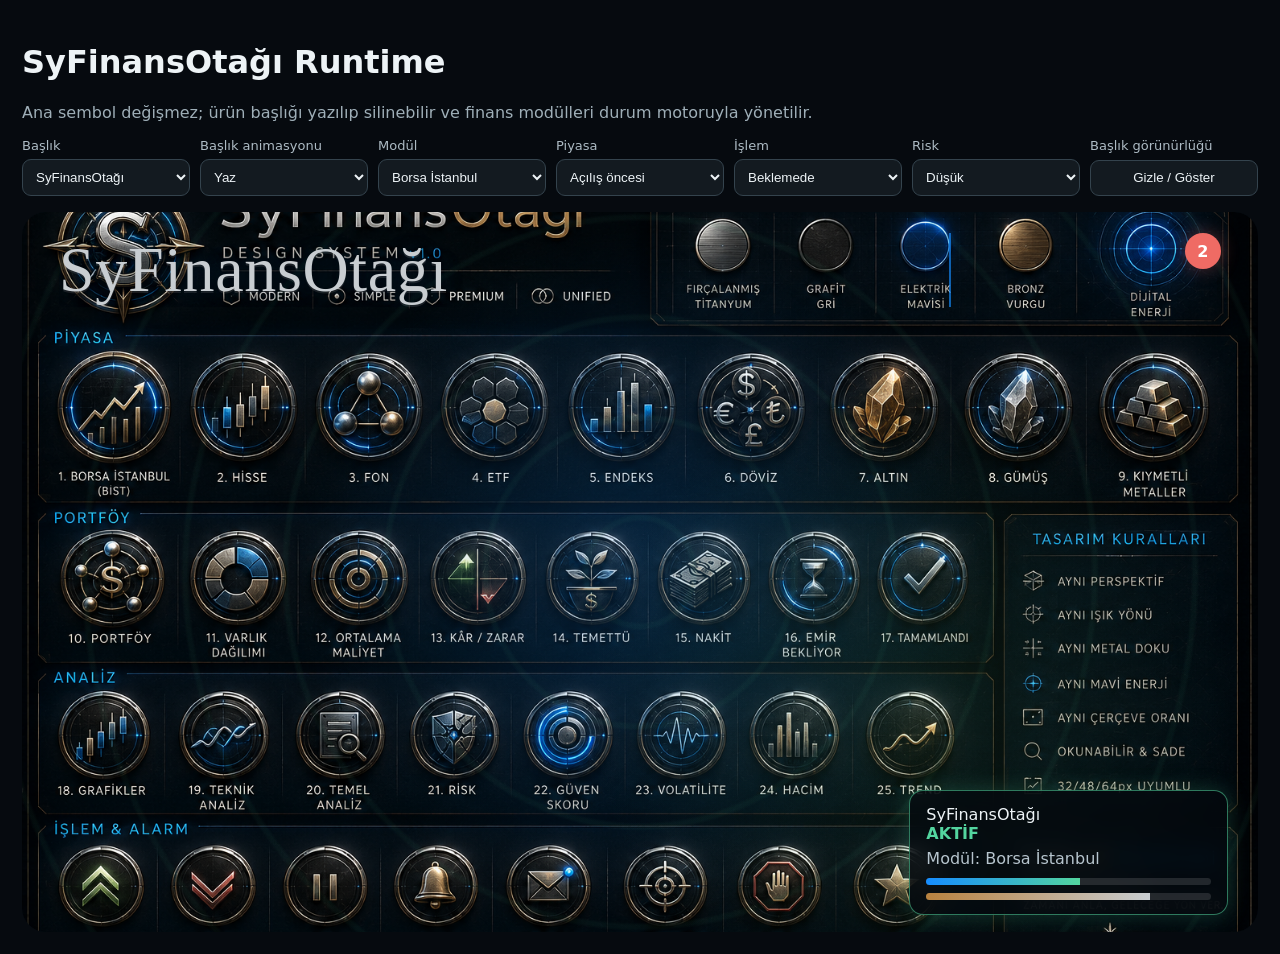
<file: icons/SYK_FINANS_OTAGI_RUNTIME_v1.0/demo/index.html>
<!doctype html>
<html lang="tr">
<head>
  <meta charset="utf-8">
  <meta name="viewport" content="width=device-width,initial-scale=1">
  <title>SyFinansOtağı Runtime v1.0</title>
  <link rel="stylesheet" href="../src/syk-finans-otagi-runtime.css">
  <style>
    body { margin:0; background:#060a0f; color:#edf3f6; font-family:system-ui,sans-serif; }
    main { max-width:1500px; margin:auto; padding:22px; }
    .controls {
      display:grid;
      grid-template-columns:repeat(7,minmax(125px,1fr));
      gap:10px;
      margin:16px 0;
    }
    label { display:grid; gap:6px; color:#adbbc4; font-size:13px; }
    select,input,button {
      width:100%;
      box-sizing:border-box;
      background:#131a20;
      color:#edf3f6;
      border:1px solid #34434d;
      border-radius:9px;
      padding:9px;
    }
    button { cursor:pointer; }
    .meta { color:#9fafb8; }
    @media(max-width:1100px){.controls{grid-template-columns:repeat(3,1fr)}}
    @media(max-width:620px){.controls{grid-template-columns:1fr}}
  </style>
</head>
<body>
<main>
  <h1>SyFinansOtağı Runtime</h1>
  <p class="meta">
    Ana sembol değişmez; ürün başlığı yazılıp silinebilir ve finans modülleri durum motoruyla yönetilir.
  </p>

  <section class="controls">
    <label>Başlık
      <select id="brand">
        <option value="syfinansotagi">SyFinansOtağı</option>
        <option value="sykasif">SyKâşif</option>
        <option value="syotagi">SyOtağı</option>
      </select>
    </label>

    <label>Başlık animasyonu
      <select id="brandAnimation">
        <option value="write">Yaz</option>
        <option value="erase">Sil</option>
        <option value="fade">Belir</option>
      </select>
    </label>

    <label>Modül
      <select id="module">
        <option value="bist">Borsa İstanbul</option>
        <option value="stock">Hisse</option>
        <option value="fund">Fon</option>
        <option value="currency">Döviz</option>
        <option value="portfolio">Portföy</option>
        <option value="risk">Risk</option>
        <option value="watchlist">Takip listesi</option>
      </select>
    </label>

    <label>Piyasa
      <select id="market">
        <option value="preopen">Açılış öncesi</option>
        <option value="open">Açık</option>
        <option value="auction">Eşleşme</option>
        <option value="closed">Kapalı</option>
        <option value="holiday">Tatil</option>
      </select>
    </label>

    <label>İşlem
      <select id="order">
        <option value="idle">Beklemede</option>
        <option value="buy">Al</option>
        <option value="sell">Sat</option>
        <option value="hold">Bekle</option>
        <option value="pending">Emir bekliyor</option>
        <option value="completed">Tamamlandı</option>
        <option value="stopped">Stop</option>
      </select>
    </label>

    <label>Risk
      <select id="risk">
        <option value="low">Düşük</option>
        <option value="medium">Orta</option>
        <option value="high">Yüksek</option>
        <option value="critical">Kritik</option>
      </select>
    </label>

    <label>Başlık görünürlüğü
      <button id="toggleBrand" type="button">Gizle / Göster</button>
    </label>
  </section>

  <section class="syk-finance">
    <img class="syk-finance__base"
         src="../assets/syfinansotagi-master.png"
         alt="SyFinansOtağı tasarım sistemi">

    <div class="syk-finance__energy"></div>
    <div class="syk-finance__market-pulse"></div>
    <div class="syk-finance__risk-pulse"></div>

    <div id="brandTitle" class="syk-brand-title"></div>
    <div class="syk-finance__notification"></div>

    <div class="syk-finance__status">
      <div>SyFinansOtağı</div>
      <strong id="statusText">AKTİF</strong>
      <div id="moduleText" style="margin-top:6px;color:#b7c5ce">Modül: Borsa İstanbul</div>
      <div class="syk-finance__bars">
        <div class="syk-finance__bar syk-finance__bar--progress"></div>
        <div class="syk-finance__bar syk-finance__bar--confidence"></div>
      </div>
    </div>
  </section>
</main>

<script type="module">
  import {
    SYKFinansOtagiRuntime,
    renderBrandTitle
  } from "../src/syk-finans-otagi-runtime.js";

  const runtime = new SYKFinansOtagiRuntime({
    progress: 54,
    confidence: 78.6,
    notificationCount: 2
  });

  const brand = document.querySelector("#brand");
  const brandAnimation = document.querySelector("#brandAnimation");
  const moduleEl = document.querySelector("#module");
  const market = document.querySelector("#market");
  const order = document.querySelector("#order");
  const risk = document.querySelector("#risk");
  const toggleBrand = document.querySelector("#toggleBrand");
  const brandTitle = document.querySelector("#brandTitle");
  const statusText = document.querySelector("#statusText");
  const moduleText = document.querySelector("#moduleText");

  renderBrandTitle(brandTitle, runtime);

  let brandVisible = true;

  function update() {
    runtime.setBrand({
      brand: brand.value,
      visible: brandVisible,
      animation: brandAnimation.value
    });
    runtime.setActiveModule(moduleEl.value);
    runtime.setMarketState(market.value);
    runtime.setOrderState(order.value);
    runtime.setRiskLevel(risk.value);
    runtime.setSystemState("active");
    runtime.setMetrics({
      progress: 54,
      confidence: 78.6,
      notificationCount: 2
    });

    statusText.textContent = "AKTİF";
    moduleText.textContent =
      `Modül: ${moduleEl.options[moduleEl.selectedIndex].text}`;
  }

  toggleBrand.addEventListener("click", () => {
    brandVisible = !brandVisible;
    runtime.setBrand({
      brand: brand.value,
      visible: brandVisible,
      animation: brandVisible ? "write" : "erase"
    });
  });

  [brand, brandAnimation, moduleEl, market, order, risk]
    .forEach(el => el.addEventListener("input", update));

  update();
</script>
</body>
</html>
</file>
<file: icons/SYK_FINANS_OTAGI_RUNTIME_v1.0/src/syk-finans-otagi-runtime.css>
:root {
  --syk-finance-bg: #071018;
  --syk-finance-panel: rgba(8,18,27,.80);
  --syk-finance-silver: #c8cdd1;
  --syk-finance-bronze: #b9823f;
  --syk-finance-blue: #168dff;
  --syk-finance-green: #69cf76;
  --syk-finance-red: #ef6b64;
  --syk-finance-amber: #e7b44f;
  --syk-finance-system: #53d59f;
  --syk-finance-risk: #e7b44f;
  --syk-finance-progress: 0%;
  --syk-finance-confidence: 0%;
  --syk-finance-notifications: "0";
}

[data-syk-system-state="offline"] { --syk-finance-system: #7b858b; }
[data-syk-system-state="standby"] { --syk-finance-system: #7db4d4; }
[data-syk-system-state="active"] { --syk-finance-system: #53d59f; }
[data-syk-system-state="warning"] { --syk-finance-system: #e8b14e; }
[data-syk-system-state="critical"] { --syk-finance-system: #ef5a4f; }

[data-syk-risk-level="low"] { --syk-finance-risk: #69cf76; }
[data-syk-risk-level="medium"] { --syk-finance-risk: #e7b44f; }
[data-syk-risk-level="high"] { --syk-finance-risk: #ef8a55; }
[data-syk-risk-level="critical"] { --syk-finance-risk: #ef5a4f; }

[data-syk-order-state="buy"] { --syk-finance-order: #69cf76; }
[data-syk-order-state="sell"] { --syk-finance-order: #ef6b64; }
[data-syk-order-state="hold"] { --syk-finance-order: #d6b45e; }
[data-syk-order-state="pending"] { --syk-finance-order: #68b8ff; }
[data-syk-order-state="completed"] { --syk-finance-order: #53d59f; }
[data-syk-order-state="stopped"] { --syk-finance-order: #ef5a4f; }

.syk-finance {
  position: relative;
  isolation: isolate;
  overflow: hidden;
  min-height: 720px;
  border-radius: 24px;
  background: var(--syk-finance-bg);
}

.syk-finance__base {
  position: absolute;
  inset: 0;
  width: 100%;
  height: 100%;
  object-fit: cover;
  z-index: -4;
}

.syk-finance__energy,
.syk-finance__market-pulse,
.syk-finance__risk-pulse {
  position: absolute;
  inset: 0;
  pointer-events: none;
}

.syk-finance__energy {
  z-index: -3;
  background:
    radial-gradient(circle at 50% 50%,
      color-mix(in srgb, var(--syk-finance-blue) 18%, transparent),
      transparent 48%);
  animation: syk-finance-breathe 6s ease-in-out infinite;
}

.syk-finance__market-pulse {
  z-index: -2;
  background:
    repeating-radial-gradient(
      circle at 50% 50%,
      transparent 0 7%,
      color-mix(in srgb, var(--syk-finance-system) 12%, transparent) 7.4% 7.8%,
      transparent 8.2% 14%
    );
  opacity: .35;
  animation: syk-finance-market-pulse 8s ease-in-out infinite;
}

.syk-finance__risk-pulse {
  z-index: -1;
  background:
    radial-gradient(circle at 72% 68%,
      color-mix(in srgb, var(--syk-finance-risk) 20%, transparent),
      transparent 32%);
  opacity: .50;
}

.syk-brand-title {
  position: absolute;
  left: 3%;
  top: 3%;
  max-width: 72%;
  font-family: Georgia, "Times New Roman", serif;
  font-size: clamp(2rem, 5vw, 5.2rem);
  letter-spacing: .01em;
  color: var(--syk-finance-silver);
  text-shadow:
    0 2px 0 rgba(255,255,255,.10),
    0 6px 18px rgba(0,0,0,.55),
    0 0 22px rgba(22,141,255,.18);
  white-space: nowrap;
  overflow: hidden;
  border-right: 2px solid color-mix(in srgb, var(--syk-finance-blue) 65%, transparent);
}

[data-syk-brand-animation="write"] .syk-brand-title:not([hidden]) {
  animation:
    syk-brand-write 1.4s steps(24,end) both,
    syk-brand-caret .8s steps(1,end) infinite;
}

[data-syk-brand-animation="erase"] .syk-brand-title:not([hidden]) {
  animation: syk-brand-erase .9s steps(24,end) both;
}

[data-syk-brand-animation="fade"] .syk-brand-title:not([hidden]) {
  animation: syk-brand-fade .6s ease both;
}

[data-syk-brand-visible="false"] .syk-brand-title {
  display: none;
}

.syk-finance__status {
  position: absolute;
  right: 2.4%;
  bottom: 2.4%;
  min-width: 285px;
  padding: 14px 16px;
  border-radius: 14px;
  background: rgba(5,10,15,.76);
  border: 1px solid color-mix(in srgb, var(--syk-finance-system) 55%, transparent);
  box-shadow: 0 0 22px color-mix(in srgb, var(--syk-finance-system) 22%, transparent);
  backdrop-filter: blur(10px);
}

.syk-finance__status strong {
  color: var(--syk-finance-system);
}

.syk-finance__bars {
  display: grid;
  gap: 8px;
  margin-top: 10px;
}

.syk-finance__bar {
  height: 7px;
  border-radius: 999px;
  overflow: hidden;
  background: rgba(255,255,255,.12);
}

.syk-finance__bar--progress::after,
.syk-finance__bar--confidence::after {
  content: "";
  display: block;
  height: 100%;
}

.syk-finance__bar--progress::after {
  width: var(--syk-finance-progress);
  background: linear-gradient(90deg, var(--syk-finance-blue), var(--syk-finance-system));
}

.syk-finance__bar--confidence::after {
  width: var(--syk-finance-confidence);
  background: linear-gradient(90deg, var(--syk-finance-bronze), var(--syk-finance-silver));
}

.syk-finance__notification {
  position: absolute;
  right: 3%;
  top: 3%;
  min-width: 36px;
  min-height: 36px;
  display: grid;
  place-items: center;
  border-radius: 999px;
  background: var(--syk-finance-red);
  color: white;
  font-weight: 700;
  box-shadow: 0 0 18px rgba(239,107,100,.35);
}

.syk-finance__notification::after {
  content: var(--syk-finance-notifications);
}

[data-syk-motion="reduced"] .syk-finance__energy,
[data-syk-motion="reduced"] .syk-finance__market-pulse,
[data-syk-motion="reduced"] .syk-brand-title {
  animation: none !important;
}

@keyframes syk-finance-breathe {
  0%,100% { opacity:.28; transform:scale(.99); }
  50% { opacity:.64; transform:scale(1.02); }
}

@keyframes syk-finance-market-pulse {
  0%,100% { opacity:.18; transform:scale(.96); }
  50% { opacity:.42; transform:scale(1.04); }
}

@keyframes syk-brand-write {
  from { width: 0; }
  to { width: 100%; }
}

@keyframes syk-brand-erase {
  from { width: 100%; }
  to { width: 0; }
}

@keyframes syk-brand-caret {
  50% { border-color: transparent; }
}

@keyframes syk-brand-fade {
  from { opacity: 0; transform: translateY(-6px); }
  to { opacity: 1; transform: translateY(0); }
}
</file>
